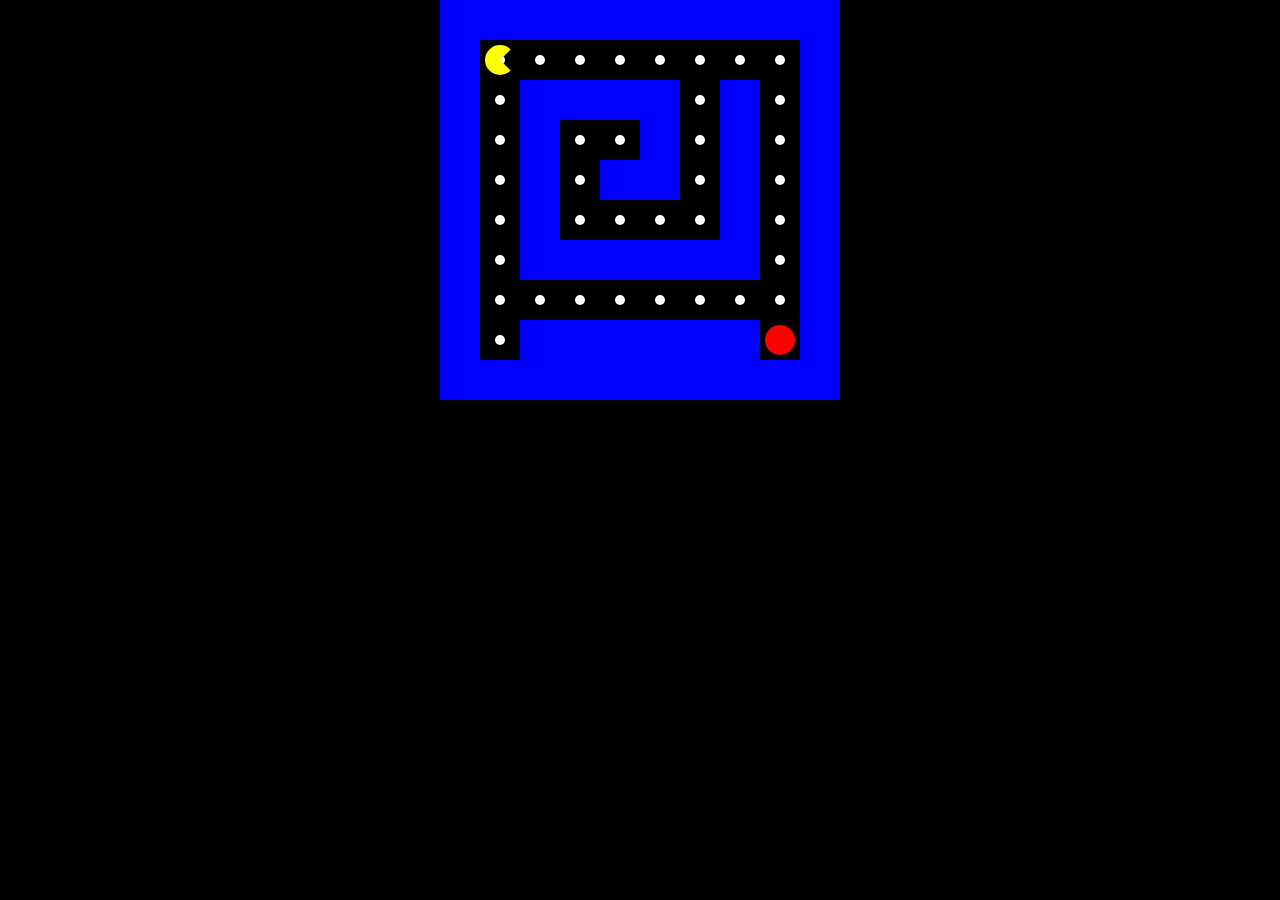
<file: index.html>
<!DOCTYPE html>
<html lang="pt-BR">
<head>
  <meta charset="UTF-8">
  <title>Mini Pac-Man</title>
  <style>
    body {
      margin: 0;
      background-color: black;
    }
    canvas {
      display: block;
      margin: auto;
      background-color: #000;
    }
  </style>
</head>
<body>
  <canvas id="gameCanvas" width="400" height="400"></canvas>

  <script>
    const canvas = document.getElementById('gameCanvas');
    const ctx = canvas.getContext('2d');

    const tileSize = 40;
    const rows = 10;
    const cols = 10;

    const maze = [
      "##########",
      "#........#",
      "#.####.#.#",
      "#.#..#.#.#",
      "#.#.##.#.#",
      "#.#....#.#",
      "#.######.#",
      "#........#",
      "#.######.#",
      "##########"
    ];

    let player = { x: 1, y: 1 };
    let enemy = { x: 8, y: 8 };
    let score = 0;

    function drawMaze() {
      for (let y = 0; y < rows; y++) {
        for (let x = 0; x < cols; x++) {
          const tile = maze[y][x];
          if (tile === "#") {
            ctx.fillStyle = "blue";
            ctx.fillRect(x * tileSize, y * tileSize, tileSize, tileSize);
          } else {
            ctx.fillStyle = "black";
            ctx.fillRect(x * tileSize, y * tileSize, tileSize, tileSize);
            ctx.fillStyle = "white";
            ctx.beginPath();
            ctx.arc(x * tileSize + tileSize / 2, y * tileSize + tileSize / 2, 5, 0, Math.PI * 2);
            ctx.fill();
          }
        }
      }
    }

    function drawPlayer() {
      ctx.fillStyle = "yellow";
      ctx.beginPath();
      ctx.arc(player.x * tileSize + tileSize / 2, player.y * tileSize + tileSize / 2, 15, 0.25 * Math.PI, 1.75 * Math.PI);
      ctx.lineTo(player.x * tileSize + tileSize / 2, player.y * tileSize + tileSize / 2);
      ctx.fill();
    }

    function drawEnemy() {
      ctx.fillStyle = "red";
      ctx.beginPath();
      ctx.arc(enemy.x * tileSize + tileSize / 2, enemy.y * tileSize + tileSize / 2, 15, 0, Math.PI * 2);
      ctx.fill();
    }

    function moveEnemy() {
      const directions = [
        { x: 0, y: -1 },
        { x: 0, y: 1 },
        { x: -1, y: 0 },
        { x: 1, y: 0 }
      ];
      const dir = directions[Math.floor(Math.random() * directions.length)];
      const newX = enemy.x + dir.x;
      const newY = enemy.y + dir.y;
      if (maze[newY][newX] !== "#") {
        enemy.x = newX;
        enemy.y = newY;
      }
    }

    function update() {
      if (maze[player.y][player.x] === ".") {
        maze[player.y] = maze[player.y].substring(0, player.x) + " " + maze[player.y].substring(player.x + 1);
        score++;
      }

      if (player.x === enemy.x && player.y === enemy.y) {
        alert("Você foi pego! Pontuação: " + score);
        document.location.reload();
      }

      ctx.clearRect(0, 0, canvas.width, canvas.height);
      drawMaze();
      drawPlayer();
      drawEnemy();
    }

    document.addEventListener("keydown", (e) => {
      let newX = player.x;
      let newY = player.y;

      if (e.key === "ArrowUp") newY--;
      if (e.key === "ArrowDown") newY++;
      if (e.key === "ArrowLeft") newX--;
      if (e.key === "ArrowRight") newX++;

      if (maze[newY][newX] !== "#") {
        player.x = newX;
        player.y = newY;
      }

      update();
    });

    setInterval(() => {
      moveEnemy();
      update();
    }, 500);

    update();
  </script>
</body>
</html>
</file>
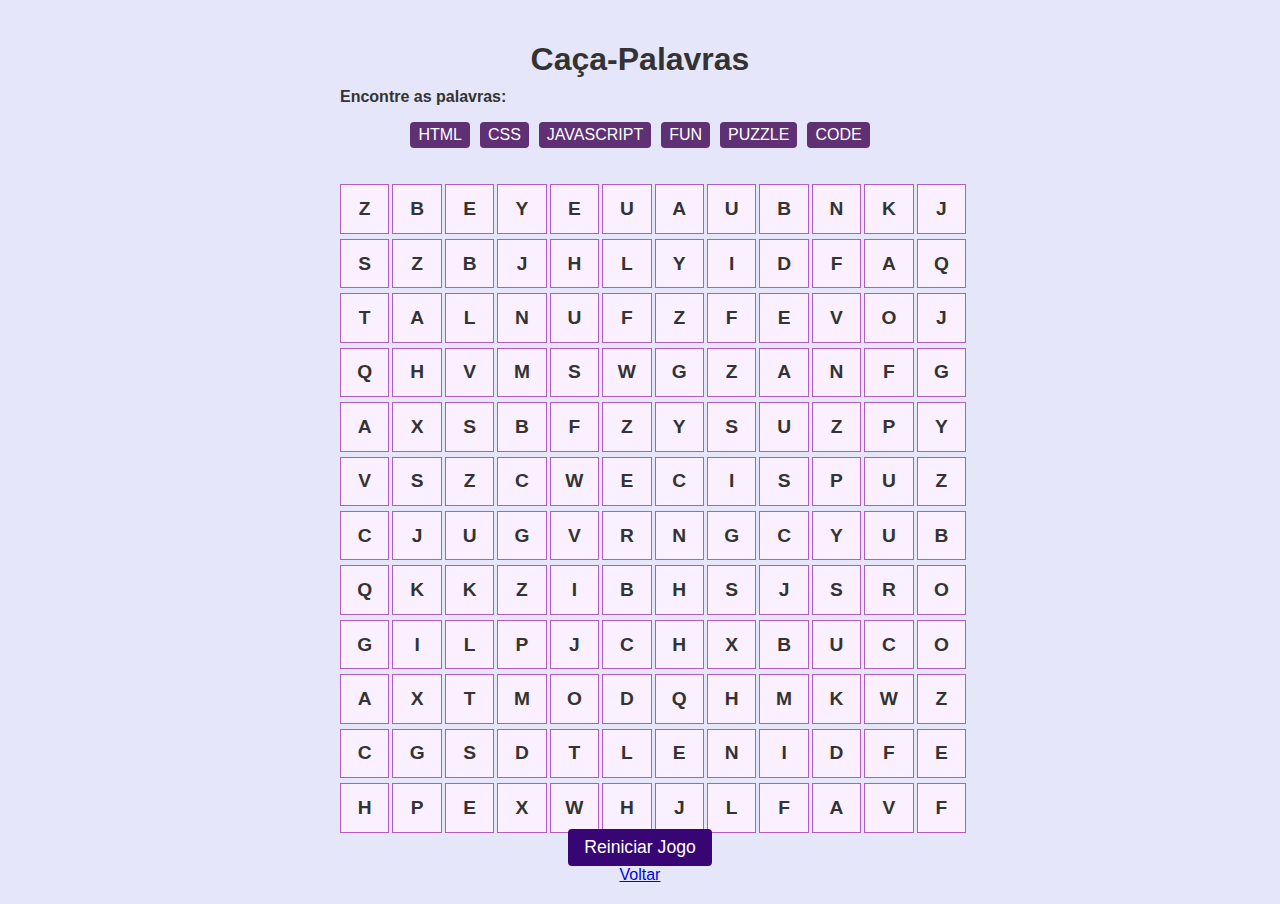
<file: game.html>
<!DOCTYPE html>
<html lang="pt-br">
<head>
  <meta charset="UTF-8" />
  <meta name="viewport" content="width=device-width, initial-scale=1.0"/>
  <title>Caça-Palavras Responsivo</title>
  <style>
    /* Estilos base */
    body {
      font-family: sans-serif;
      display: flex;
      flex-direction: column;
      align-items: center;
      margin: 20px;
      background-color: #E6E6FA; /* fundo lilás claro */
      color: #333;
    }

    h1 {
      margin-bottom: 10px;
      font-size: clamp(1.5rem, 4vw, 2rem);
      text-align: center;
    }

    #word-list {
      margin-bottom: 20px;
      width: 100%;
      max-width: 600px;
    }

    #word-list ul {
      list-style: none;
      padding: 0;
      display: flex;
      flex-wrap: wrap;
      gap: 10px;
      justify-content: center;
    }

    #word-list li {
      background: #5f3073;
      padding: 4px 8px;
      border-radius: 4px;
      font-size: clamp(0.8rem, 2vw, 1rem);
      color: #fff;
    }

    #word-list li.found {
      text-decoration: line-through;
      color: #dda0dd;
      opacity: 0.6;
    }

    /* Grid responsivo */
    #grid {
      display: grid;
      grid-template-columns: repeat(12, 1fr);
      gap: 5px;
      width: 100%;
      max-width: 600px;
    }

    .cell {
      width: 100%;
      aspect-ratio: 1;
      border: 1px solid #b25cbe;
      display: flex;
      align-items: center;
      justify-content: center;
      cursor: pointer;
      font-weight: bold;
      font-size: clamp(0.8rem, 2vw, 1.2rem);
      transition: background .2s;
      user-select: none;
      background: #faf0ff;
      color: #333;
    }

    .cell.selected {
      background: #D8BFD8;
    }

    .cell.found {
      background: #dda0dd;
      color: #4b0082;
    }

    /* Botão */
    #reset {
      margin-top: 20px;
      padding: 8px 16px;
      font-size: clamp(0.9rem, 2.5vw, 1.1rem);
      border: none;
      background: #370574;
      color: #fff;
      border-radius: 4px;
      cursor: pointer;
      transition: background .2s;
    }

    #reset:hover {
      background: #c730c5;
    }

    /* Ajustes para telas menores */
    @media (max-width: 480px) {
      body {
        margin: 10px;
      }

      #word-list ul {
        gap: 6px;
      }

      #grid {
        gap: 1px;
      }

      #reset {
        padding: 6px 12px;
      }
    }
  </style>
</head>
<body>
  <h1>Caça-Palavras</h1>

  <div id="word-list">
    <strong>Encontre as palavras:</strong>
    <ul id="words"></ul>
  </div>

  <div id="grid"></div>

  <button id="reset">Reiniciar Jogo</button>

  <script>
    const WORDS = ['HTML','CSS','JAVASCRIPT','FUN','PUZZLE','CODE'];
    const SIZE = 12;
    const DIRECTIONS = [
      [ 0,  1], [ 1,  0], [ 0, -1], [-1,  0],
      [ 1,  1], [ 1, -1], [-1,  1], [-1, -1]
    ];

    function createEmptyGrid(n) {
      return Array.from({length: n}, () => Array(n).fill(''));
    }

    function canPlace(grid, word, row, col, dir) {
      const [dr, dc] = dir;
      for (let i = 0; i < word.length; i++) {
        const r = row + dr * i;
        const c = col + dc * i;
        if (r < 0 || r >= SIZE || c < 0 || c >= SIZE) return false;
        if (grid[r][c] && grid[r][c] !== word[i]) return false;
      }
      return true;
    }

    function placeWord(grid, word) {
      const attempts = 1000;
      for (let i = 0; i < attempts; i++) {
        const dir = DIRECTIONS[Math.floor(Math.random() * DIRECTIONS.length)];
        const row = Math.floor(Math.random() * SIZE);
        const col = Math.floor(Math.random() * SIZE);
        if (canPlace(grid, word, row, col, dir)) {
          for (let k = 0; k < word.length; k++) {
            grid[row + dir[0]*k][col + dir[1]*k] = word[k];
          }
          return true;
        }
      }
      return false;
    }

    function fillRandom(grid) {
      const letters = 'ABCDEFGHIJKLMNOPQRSTUVWXYZ';
      for (let i = 0; i < SIZE; i++) {
        for (let j = 0; j < SIZE; j++) {
          if (!grid[i][j]) {
            grid[i][j] = letters.charAt(Math.floor(Math.random() * letters.length));
          }
        }
      }
    }

    let gridData, foundWords;

    function initGame() {
      gridData = createEmptyGrid(SIZE);
      foundWords = new Set();
      WORDS.forEach(w => {
        if (!placeWord(gridData, w)) {
          console.warn(`Não foi possível posicionar: ${w}`);
        }
      });
      fillRandom(gridData);
      renderWordList();
      renderGrid();
    }

    function renderWordList() {
      const ul = document.getElementById('words');
      ul.innerHTML = '';
      WORDS.forEach(w => {
        const li = document.createElement('li');
        li.textContent = w;
        li.id = `word-${w}`;
        ul.appendChild(li);
      });
    }

    function renderGrid() {
      const container = document.getElementById('grid');
      container.innerHTML = '';
      for (let i = 0; i < SIZE; i++) {
        for (let j = 0; j < SIZE; j++) {
          const span = document.createElement('span');
          span.className = 'cell';
          span.dataset.row = i;
          span.dataset.col = j;
          span.textContent = gridData[i][j];
          container.appendChild(span);
        }
      }
      attachSelectionHandlers();
    }

    function attachSelectionHandlers() {
      const cells = document.querySelectorAll('.cell');
      let selecting = false;
      let path = [];
      let lastPos = null;

      cells.forEach(cell => {
        cell.addEventListener('mousedown', e => {
          selecting = true;
          path = [e.target];
          lastPos = [+e.target.dataset.row, +e.target.dataset.col];
          e.target.classList.add('selected');
        });
        cell.addEventListener('mouseover', e => {
          if (!selecting) return;
          const r = +e.target.dataset.row;
          const c = +e.target.dataset.col;
          const dr = r - lastPos[0], dc = c - lastPos[1];
          if (Math.abs(dr) <= 1 && Math.abs(dc) <= 1 && !path.includes(e.target)) {
            path.push(e.target);
            lastPos = [r, c];
            e.target.classList.add('selected');
          }
        });
      });

      document.addEventListener('mouseup', () => {
        if (!selecting) return;
        selecting = false;
        const word = path.map(c => c.textContent).join('');
        const rev  = path.map(c => c.textContent).reverse().join('');
        if (WORDS.includes(word) && !foundWords.has(word)) markFound(path, word);
        else if (WORDS.includes(rev) && !foundWords.has(rev)) markFound(path, rev);
        else clearSelection(path);
        path = [];
      });
    }

    function markFound(path, w) {
      foundWords.add(w);
      path.forEach(c => {
        c.classList.remove('selected');
        c.classList.add('found');
      });
      document.getElementById(`word-${w}`).classList.add('found');
      if (foundWords.size === WORDS.length) {
        setTimeout(() => alert('Parabéns! Encontrou todas as palavras!'), 100);
      }
    }

    function clearSelection(path) {
      path.forEach(c => c.classList.remove('selected'));
    }

    document.getElementById('reset').addEventListener('click', initGame);
    window.onload = initGame;
  </script>
  <a href="index.html" class="btn-jogar">Voltar</a>
</body>
</html>
</file>
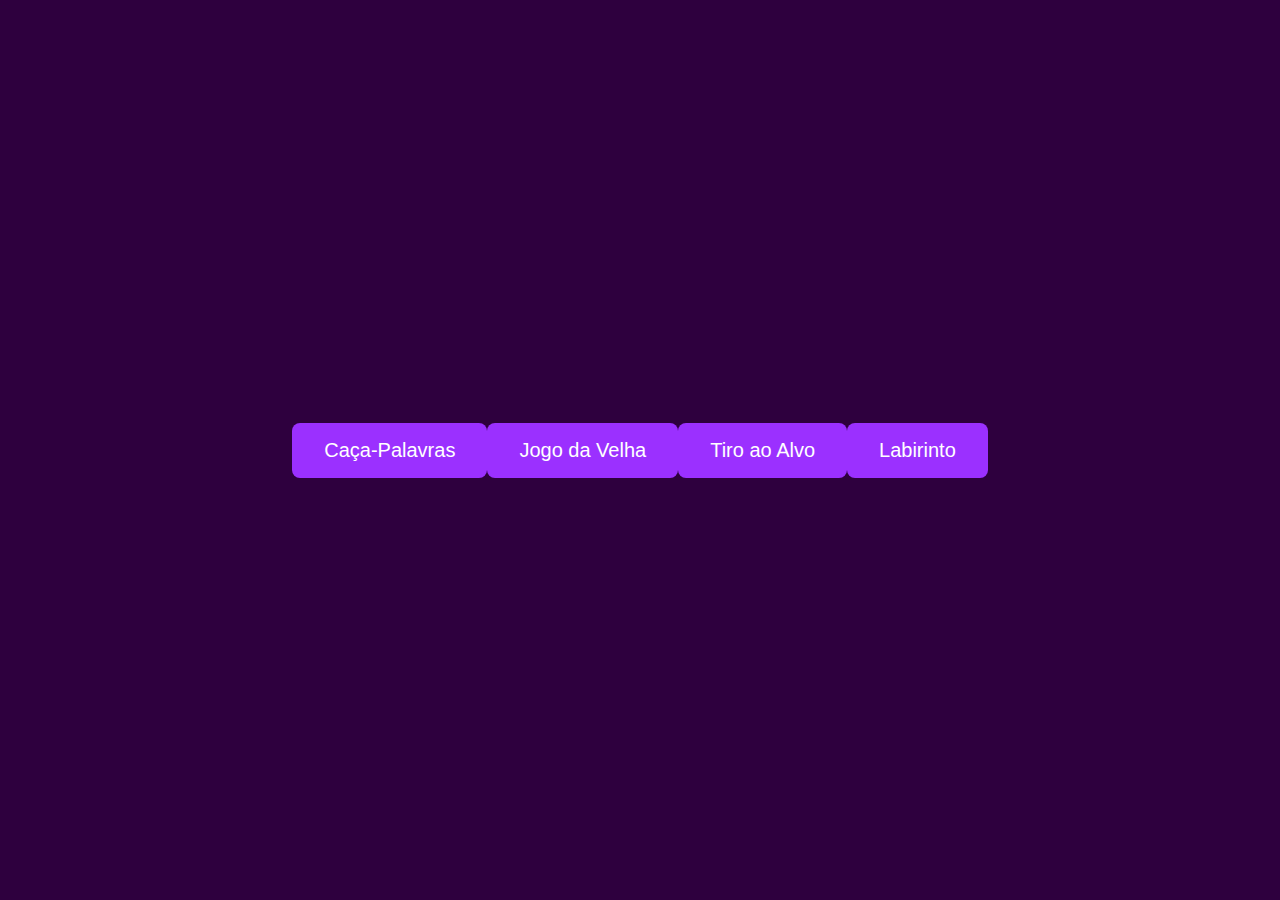
<file: jg.html>
<!DOCTYPE html>
<html lang="pt-br">
<head>
  <meta charset="UTF-8" />
  <meta name="viewport" content="width=device-width, initial-scale=1.0" />
  <title>Página do Jogo</title>
  <style>
    body {
      margin: 0;
      height: 100vh;
      background-color: #2e003e;
      display: flex;
      justify-content: center;
      align-items: center;
      font-family: Arial, sans-serif;
    }

    .btn-jogar {
      padding: 1rem 2rem;
      background-color: #9b30ff;
      color: #fff;
      font-size: 1.25rem;
      border: none;
      border-radius: 8px;
      cursor: pointer;
      transition: background-color 0.3s;
    }

    .btn-jogar:hover {
      background-color: #7a1fb2;
    }
  </style>
</head>
<body>
  <button
    class="btn-jogar"
    onclick="window.location.href='game.html'"
  > Caça-Palavras
  </button>
  <button
    class="btn-jogar"
    onclick="window.location.href='jgvl.html'"
  > Jogo da Velha
  </button>
  <button
    class="btn-jogar"
    onclick="window.location.href='tiro.html'"
  > Tiro ao Alvo
  </button>

  
 
   <button
    class="btn-jogar"
    onclick="window.location.href='ouro.html'"
  > Labirinto
  </button>
  <!-- Insira seu canvas ou scripts de jogo aqui -->
</body>
</html>
</file>
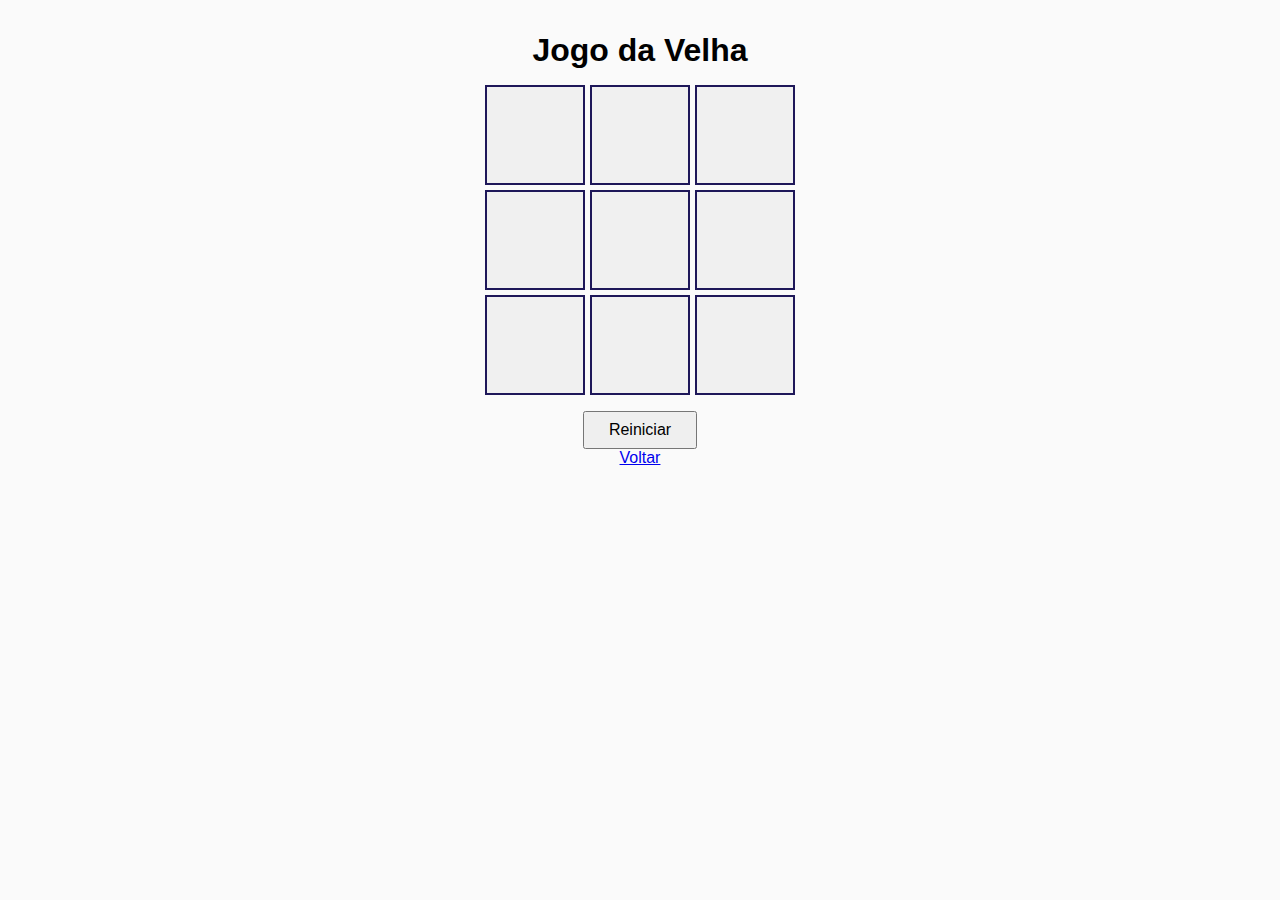
<file: jgvl.html>
<!DOCTYPE html>
<html lang="pt-BR">
<head>
  <meta charset="UTF-8" />
  <meta name="viewport" content="width=device-width, initial-scale=1.0"/>
  <title>Jogo da Velha</title>
  <link rel="stylesheet" href="styles.css">
</head>
<body>
  <h1>Jogo da Velha</h1>
  <div id="board" class="board">
    <!-- 9 células geradas via JavaScript -->
  </div>
  <button id="reset">Reiniciar</button>
  </div>
<a href="index.html" class="btn-jogar">Voltar</a>

  <script src="script.js"></script>
</body>
</html>
</file>
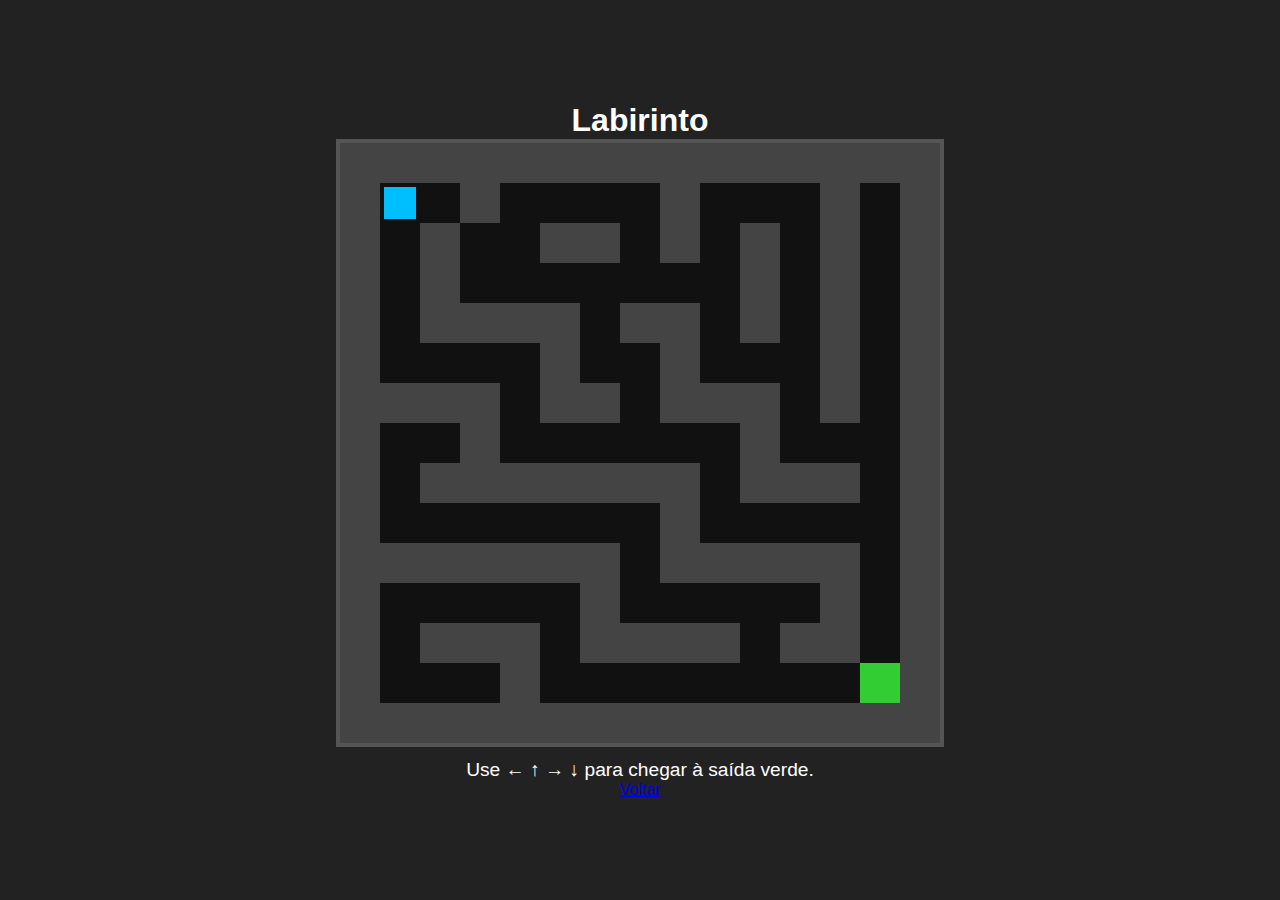
<file: labirinto.html>
<!DOCTYPE html>
<html lang="pt-BR">
<head>
  <meta charset="UTF-8">
  <title>Jogo do Labirinto</title>
  <style>
    * { margin: 0; padding: 0; box-sizing: border-box; }
    body {
      display: flex;
      flex-direction: column;
      align-items: center;
      background: #222;
      color: #fff;
      font-family: sans-serif;
      user-select: none;
      height: 100vh;
      justify-content: center;
    }
    canvas {
      background: #111;
      border: 4px solid #555;
    }
    #status {
      margin-top: 12px;
      font-size: 1.2rem;
    }
  </style>
</head>
<body>

  <h1>Labirinto</h1>
  <canvas id="maze" width="600" height="600"></canvas>
  <div id="status">Use ← ↑ → ↓ para chegar à saída verde.</div>

  <script>
    const canvas = document.getElementById('maze');
    const ctx = canvas.getContext('2d');
    const tileSize = 40;
    
    // 15x15: 1 = parede, 0 = espaço livre, 2 = saída
    const mapData = [
      [1,1,1,1,1,1,1,1,1,1,1,1,1,1,1],
      [1,0,0,1,0,0,0,0,1,0,0,0,1,0,1],
      [1,0,1,0,0,1,1,0,1,0,1,0,1,0,1],
      [1,0,1,0,0,0,0,0,0,0,1,0,1,0,1],
      [1,0,1,1,1,1,0,1,1,0,1,0,1,0,1],
      [1,0,0,0,0,1,0,0,1,0,0,0,1,0,1],
      [1,1,1,1,0,1,1,0,1,1,1,0,1,0,1],
      [1,0,0,1,0,0,0,0,0,0,1,0,0,0,1],
      [1,0,1,1,1,1,1,1,1,0,1,1,1,0,1],
      [1,0,0,0,0,0,0,0,1,0,0,0,0,0,1],
      [1,1,1,1,1,1,1,0,1,1,1,1,1,0,1],
      [1,0,0,0,0,0,1,0,0,0,0,0,1,0,1],
      [1,0,1,1,1,0,1,1,1,1,0,1,1,0,1],
      [1,0,0,0,1,0,0,0,0,0,0,0,0,2,1],
      [1,1,1,1,1,1,1,1,1,1,1,1,1,1,1]
    ];
    
    // Estado do jogador
    const player = { x: 1, y: 1, color: 'deepskyblue' };
    let gameOver = false;
    
    // Desenha todo o labirinto e o jogador
    function draw() {
      ctx.clearRect(0, 0, canvas.width, canvas.height);
      for (let row = 0; row < mapData.length; row++) {
        for (let col = 0; col < mapData[row].length; col++) {
          const tile = mapData[row][col];
          if (tile === 1) {
            ctx.fillStyle = '#444';
            ctx.fillRect(col * tileSize, row * tileSize, tileSize, tileSize);
          } else if (tile === 2) {
            ctx.fillStyle = 'limegreen';
            ctx.fillRect(col * tileSize, row * tileSize, tileSize, tileSize);
          }
        }
      }
      // jogador
      ctx.fillStyle = player.color;
      ctx.fillRect(
        player.x * tileSize + 4,
        player.y * tileSize + 4,
        tileSize - 8,
        tileSize - 8
      );
    }
    
    // Tenta mover jogador e checa vitória
    function move(dx, dy) {
      if (gameOver) return;
      const nx = player.x + dx;
      const ny = player.y + dy;
      const target = mapData[ny] && mapData[ny][nx];
      if (target === 0 || target === 2) {
        player.x = nx;
        player.y = ny;
        if (target === 2) {
          document.getElementById('status').textContent = 'Você escapou! Parabéns!';
          gameOver = true;
        }
      }
      draw();
    }
    
    // Controles via teclado
    window.addEventListener('keydown', e => {
      switch (e.code) {
        case 'ArrowUp':    move(0, -1); break;
        case 'ArrowDown':  move(0, 1);  break;
        case 'ArrowLeft':  move(-1, 0); break;
        case 'ArrowRight': move(1, 0);  break;
      }
    });
    
    // Inicialização
    draw();
  </script>
  <a href="index.html" class="btn-jogar">Voltar</a>
</body>
</html>
</file>
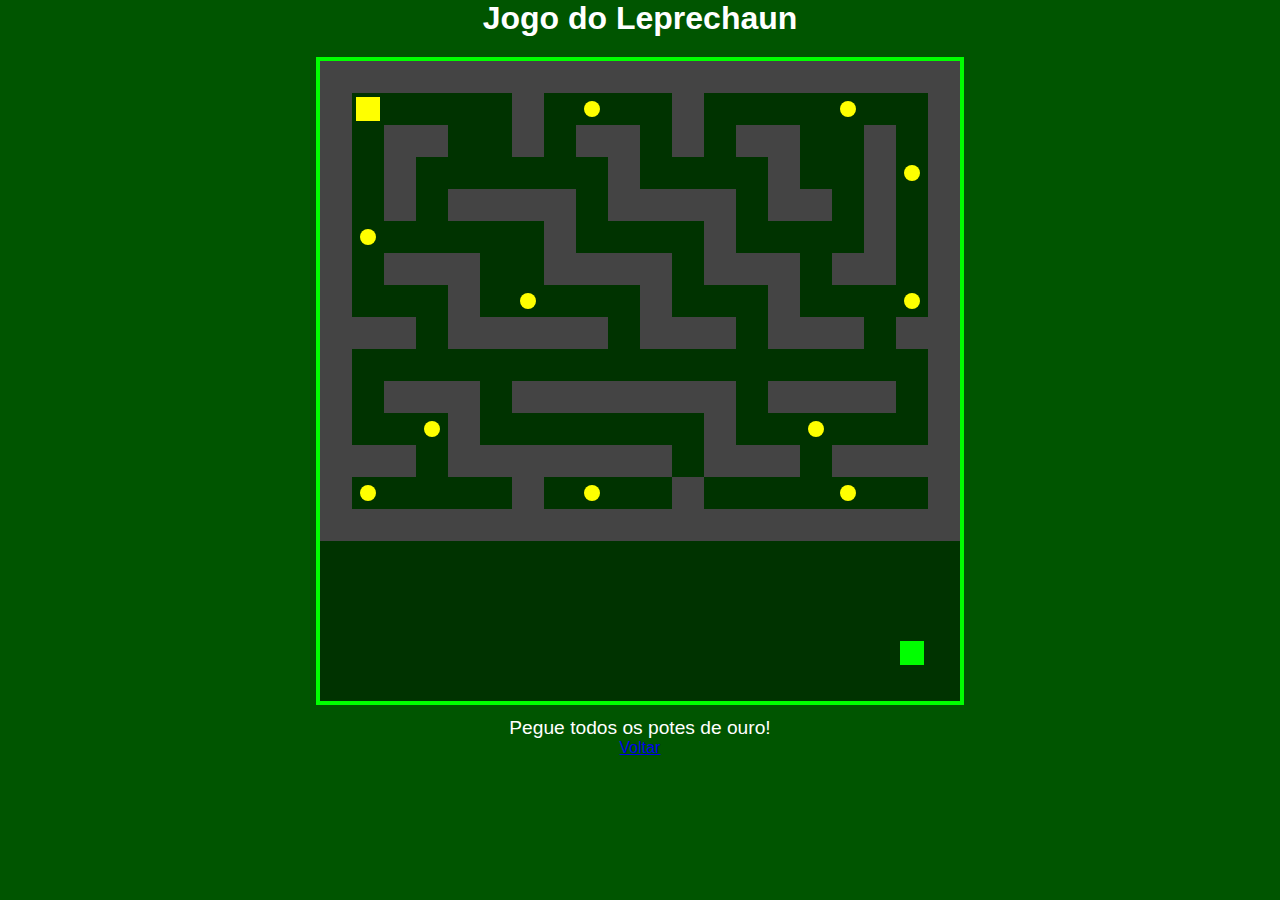
<file: ouro.html>
<!DOCTYPE html>
<html lang="pt-BR">
<head>
  <meta charset="UTF-8">
  <title>Jogo do Leprechaun</title>
  <style>
    * { margin: 0; padding: 0; box-sizing: border-box; }
    body {
      display: flex; flex-direction: column;
      align-items: center; background: #005500;
      color: #fff; font-family: sans-serif;
      user-select: none; overflow: hidden;
    }
    #game {
      background: #003300; border: 4px solid #0f0;
      margin-top: 20px;
    }
    #status {
      margin-top: 12px; font-size: 1.2rem;
    }
  </style>
</head>
<body>

  <h1>Jogo do Leprechaun</h1>
  <canvas id="game" width="640" height="640"></canvas>
  <div id="status">Pegue todos os potes de ouro!</div>

  <script>
    const canvas = document.getElementById('game');
    const ctx = canvas.getContext('2d');
    const tileSize = 32;
    const cols = canvas.width / tileSize;
    const rows = canvas.height / tileSize;

    // Mapa: 0 = vazio, 1 = parede, 2 = pote de ouro
    const mapData = [
      [1,1,1,1,1,1,1,1,1,1,1,1,1,1,1,1,1,1,1,1],
      [1,2,0,0,0,0,1,0,2,0,0,1,0,0,0,0,2,0,0,1],
      [1,0,1,1,0,0,1,0,1,1,0,1,0,1,1,0,0,1,0,1],
      [1,0,1,0,0,0,0,0,0,1,0,0,0,0,1,0,0,1,2,1],
      [1,0,1,0,1,1,1,1,0,1,1,1,1,0,1,1,0,1,0,1],
      [1,2,0,0,0,0,0,1,0,0,0,0,1,0,0,0,0,1,0,1],
      [1,0,1,1,1,0,0,1,1,1,1,0,1,1,1,0,1,1,0,1],
      [1,0,0,0,1,0,2,0,0,0,1,0,0,0,1,0,0,0,2,1],
      [1,1,1,0,1,1,1,1,1,0,1,1,1,0,1,1,1,0,1,1],
      [1,0,0,0,0,0,0,0,0,0,0,0,0,0,0,0,0,0,0,1],
      [1,0,1,1,1,0,1,1,1,1,1,1,1,0,1,1,1,1,0,1],
      [1,0,0,2,1,0,0,0,0,0,0,0,1,0,0,2,0,0,0,1],
      [1,1,1,0,1,1,1,1,1,1,1,0,1,1,1,0,1,1,1,1],
      [1,2,0,0,0,0,1,0,2,0,0,1,0,0,0,0,2,0,0,1],
      [1,1,1,1,1,1,1,1,1,1,1,1,1,1,1,1,1,1,1,1]
    ];

    // Entidades
    const player = { x: 1, y: 1, color: '#ff0' };
    const leprechaun = { x: cols - 2, y: rows - 2, color: '#0f0' };

    let remaining = 0;
    let gameOver = false;

    // Desenha o mapa e entidades
    function draw() {
      ctx.clearRect(0, 0, canvas.width, canvas.height);

      // Chão, paredes e potes
      for (let y = 0; y < mapData.length; y++) {
        for (let x = 0; x < mapData[y].length; x++) {
          const tile = mapData[y][x];
          if (tile === 1) {
            ctx.fillStyle = '#444'; // parede
            ctx.fillRect(x*tileSize, y*tileSize, tileSize, tileSize);
          }
          if (tile === 2) {
            ctx.fillStyle = '#ff0'; // pote de ouro
            ctx.beginPath();
            ctx.arc(x*tileSize + tileSize/2, y*tileSize + tileSize/2, tileSize/4, 0, 2*Math.PI);
            ctx.fill();
          }
        }
      }

      // Jogador
      ctx.fillStyle = player.color;
      ctx.fillRect(player.x*tileSize+4, player.y*tileSize+4, tileSize-8, tileSize-8);

      // Leprechaun
      ctx.fillStyle = leprechaun.color;
      ctx.fillRect(leprechaun.x*tileSize+4, leprechaun.y*tileSize+4, tileSize-8, tileSize-8);
    }

    // Contabiliza potes no mapa
    function countGold() {
      remaining = mapData.flat().filter(v => v === 2).length;
    }

    // Movimenta jogador se o destino não for parede
    function tryMove(entity, dx, dy) {
      const nx = entity.x + dx;
      const ny = entity.y + dy;
      if (mapData[ny] && mapData[ny][nx] !== 1) {
        entity.x = nx; entity.y = ny;
      }
    }

    // Coleta ouro se existir
    function collect() {
      if (mapData[player.y][player.x] === 2) {
        mapData[player.y][player.x] = 0;
        remaining--;
      }
    }

    // IA simples do Leprechaun (segue o jogador)
    function moveLeprechaun() {
      const dx = player.x - leprechaun.x;
      const dy = player.y - leprechaun.y;
      const moves = [];
      if (dx > 0) moves.push([1,0]);
      if (dx < 0) moves.push([-1,0]);
      if (dy > 0) moves.push([0,1]);
      if (dy < 0) moves.push([0,-1]);
      // tenta cada opção até achar caminho livre
      for (let [mx, my] of moves) {
        const nx = leprechaun.x + mx;
        const ny = leprechaun.y + my;
        if (mapData[ny] && mapData[ny][nx] !== 1) {
          leprechaun.x = nx; leprechaun.y = ny;
          break;
        }
      }
    }

    // Atualiza estado a cada ciclo
    function update() {
      if (gameOver) return;

      moveLeprechaun();
      if (leprechaun.x === player.x && leprechaun.y === player.y) {
        document.getElementById('status').textContent = 'Você foi pego! GAME OVER.';
        gameOver = true;
      }
      if (remaining === 0) {
        document.getElementById('status').textContent = 'Parabéns! Você coletou tudo.';
        gameOver = true;
      }

      draw();
      if (!gameOver) setTimeout(update, 200);
    }

    // Leitura de teclas
    window.addEventListener('keydown', e => {
      if (gameOver) return;
      switch (e.code) {
        case 'ArrowUp':    tryMove(player, 0, -1); break;
        case 'ArrowDown':  tryMove(player, 0, 1);  break;
        case 'ArrowLeft':  tryMove(player, -1, 0); break;
        case 'ArrowRight': tryMove(player, 1, 0);  break;
      }
      collect();
      draw();
    });

    // Inicialização
    countGold();
    draw();
    setTimeout(update, 200);
  </script>
  <a href="index.html" class="btn-jogar">Voltar</a>
</body>
</html>
</file>
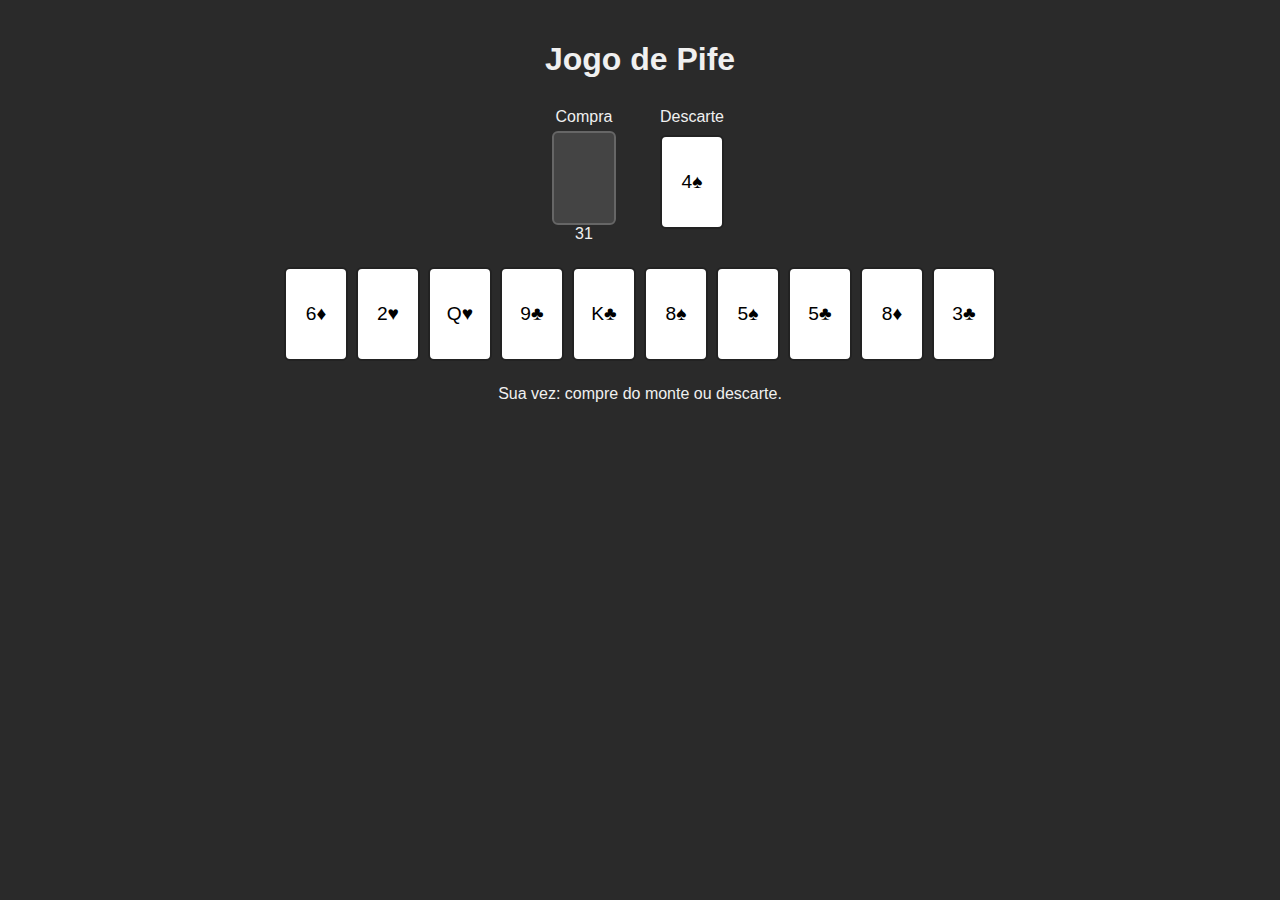
<file: pif.html>
<!DOCTYPE html>
<html lang="pt-BR">
<head>
  <meta charset="UTF-8" />
  <title>Jogo de Pife</title>
  <style>
    body {
      font-family: sans-serif;
      display: flex;
      flex-direction: column;
      align-items: center;
      background: #2a2a2a;
      color: #f0f0f0;
      margin: 0;
      padding: 20px;
    }

    h1 {
      margin-bottom: 10px;
    }

    #table {
      display: flex;
      gap: 40px;
      margin-top: 20px;
    }

    .pile {
      display: flex;
      flex-direction: column;
      align-items: center;
      cursor: pointer;
    }

    .pile .label {
      margin-bottom: 5px;
    }

    .card, .card-back {
      width: 60px;
      height: 90px;
      border-radius: 6px;
      display: flex;
      justify-content: center;
      align-items: center;
      font-size: 1.2rem;
      user-select: none;
    }

    .card-back {
      background: #444;
      border: 2px solid #666;
    }

    .card {
      background: #fff;
      color: #000;
      border: 2px solid #222;
      margin: 4px;
      cursor: pointer;
    }

    #hand {
      display: flex;
      flex-wrap: wrap;
      justify-content: center;
      margin-top: 20px;
      max-width: 90vw;
    }

    #status {
      margin-top: 20px;
    }
  </style>
</head>
<body>

  <h1>Jogo de Pife</h1>

  <div id="table">
    <div id="deck" class="pile">
      <div class="label">Compra</div>
      <div class="card-back"></div>
      <div id="deck-count">52</div>
    </div>
    <div id="discard" class="pile">
      <div class="label">Descarte</div>
      <div id="discard-top" class="card-back"></div>
    </div>
  </div>

  <div id="hand"></div>

  <div id="status"></div>

  <script>
    // Monta o baralho de 52 cartas
    const suits = ['♠','♥','♦','♣'];
    const ranks = ['A','2','3','4','5','6','7','8','9','10','J','Q','K'];
    let deck = [];
    suits.forEach(s => ranks.forEach(r => deck.push({ suit: s, rank: r })));

    // Estado do jogo
    let playerHand = [];
    let computerHand = [];
    let discardPile = [];

    const deckEl = document.getElementById('deck');
    const deckCountEl = document.getElementById('deck-count');
    const discardTopEl = document.getElementById('discard-top');
    const handEl = document.getElementById('hand');
    const statusEl = document.getElementById('status');

    // Embaralha array in-place
    function shuffle(arr) {
      for (let i = arr.length - 1; i > 0; i--) {
        const j = Math.floor(Math.random() * (i + 1));
        [arr[i], arr[j]] = [arr[j], arr[i]];
      }
    }

    // Renderiza mão do jogador clicável
    function renderHand() {
      handEl.innerHTML = '';
      playerHand.forEach((card, idx) => {
        const c = document.createElement('div');
        c.className = 'card';
        c.textContent = card.rank + card.suit;
        c.onclick = () => discard(idx);
        handEl.appendChild(c);
      });
    }

    // Atualiza contadores na UI
    function updateUI() {
      deckCountEl.textContent = deck.length;
      if (discardPile.length) {
        const top = discardPile[discardPile.length - 1];
        discardTopEl.textContent = top.rank + top.suit;
        discardTopEl.className = 'card';
      } else {
        discardTopEl.textContent = '';
        discardTopEl.className = 'card-back';
      }
    }

    // Inicia o jogo: embaralha e distribui 10 cartas a cada
    function startGame() {
      shuffle(deck);
      playerHand = deck.splice(0, 10);
      computerHand = deck.splice(0, 10);
      discardPile = [deck.pop()];
      renderHand();
      updateUI();
      statusEl.textContent = 'Sua vez: compre do monte ou descarte.';
    }

    // Jogador compra do monte
    deckEl.onclick = () => {
      if (!deck.length) return;
      playerHand.push(deck.pop());
      renderHand();
      updateUI();
      statusEl.textContent = 'Agora descarte uma carta da mão.';
    };

    // Jogador compra do descarte
    discardTopEl.onclick = () => {
      if (!discardPile.length) return;
      playerHand.push(discardPile.pop());
      renderHand();
      updateUI();
      statusEl.textContent = 'Agora descarte uma carta da mão.';
    };

    // Jogador descarta uma carta da mão
    function discard(handIndex) {
      const card = playerHand.splice(handIndex, 1)[0];
      discardPile.push(card);
      renderHand();
      updateUI();
      // Verifica vitória do jogador
      if (playerHand.length === 0) {
        statusEl.textContent = 'Você venceu!';
        disableActions();
        return;
      }
      // Vez do computador
      statusEl.textContent = 'Vez do computador...';
      setTimeout(computerTurn, 700);
    }

    // Lógica simples para o computador: compra e descarta aleatório
    function computerTurn() {
      // compra do monte se disponível, senão do descarte
      let card;
      if (deck.length) {
        card = deck.pop();
      } else {
        card = discardPile.pop();
      }
      computerHand.push(card);
      // descarta carta aleatória
      const idx = Math.floor(Math.random() * computerHand.length);
      const discarded = computerHand.splice(idx, 1)[0];
      discardPile.push(discarded);
      updateUI();
      // Verifica vitória do computador
      if (computerHand.length === 0) {
        statusEl.textContent = 'Computador venceu!';
        disableActions();
        return;
      }
      statusEl.textContent = 'Sua vez: compre ou use descarte.';
    }

    // Desabilita cliques após fim de jogo
    function disableActions() {
      deckEl.onclick = null;
      discardTopEl.onclick = null;
      playerHand = []; // limpa para não renderizar mais
      renderHand();
    }

    // Inicia tudo
    startGame();
  </script>
</body>
</html>
</file>
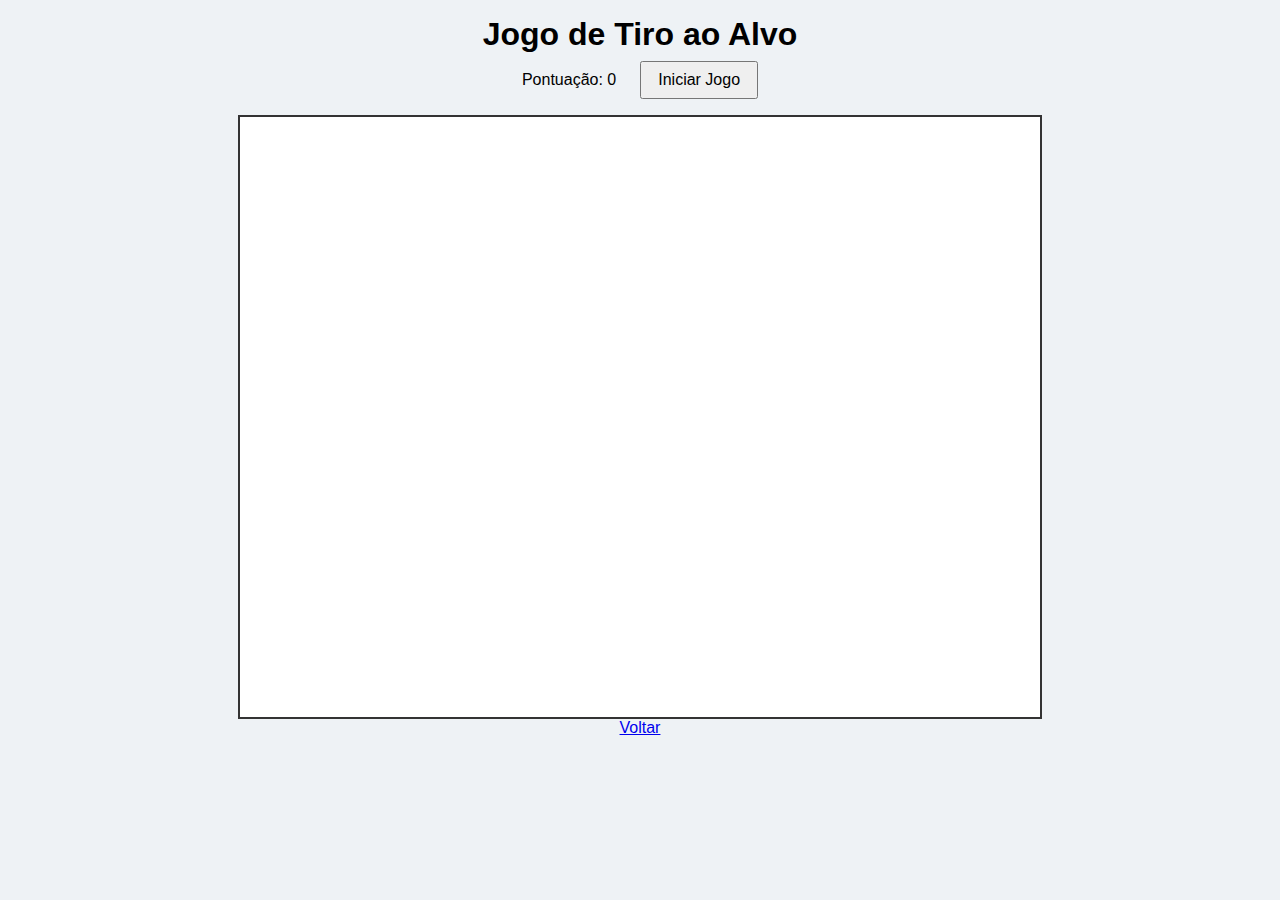
<file: tiro.html>
<!DOCTYPE html>
<html lang="pt-BR">
<head>
  <meta charset="UTF-8" />
  <meta name="viewport" content="width=device-width, initial-scale=1.0"/>
  <title>Jogo de Tiro ao Alvo</title>
  <style>
    * {
      box-sizing: border-box;
      margin: 0;
      padding: 0;
    }

    body {
      display: flex;
      flex-direction: column;
      align-items: center;
      font-family: Arial, sans-serif;
      background: #eef2f5;
      padding: 1rem;
    }

    h1 {
      margin-bottom: 0.5rem;
    }

    #game-info {
      margin-bottom: 1rem;
      display: flex;
      gap: 1.5rem;
      align-items: center;
    }

    #game-canvas {
      border: 2px solid #333;
      background: #fff;
      cursor: crosshair;
    }

    button {
      padding: 0.5rem 1rem;
      font-size: 1rem;
      cursor: pointer;
    }
  </style>
</head>
<body>
  <h1>Jogo de Tiro ao Alvo</h1>
  <div id="game-info">
    <span>Pontuação: <span id="score">0</span></span>
    <button id="start-btn">Iniciar Jogo</button>
  </div>
  <canvas id="game-canvas" width="800" height="600"></canvas>

  <script>
    const canvas = document.getElementById('game-canvas');
    const ctx = canvas.getContext('2d');
    const scoreEl = document.getElementById('score');
    const startBtn = document.getElementById('start-btn');

    let score = 0;
    let target = null;
    let gameInterval = null;
    let spawnTimeout = null;
    const gameDuration = 30 * 1000; // duração total do jogo (30s)
    const targetLife = 1000;       // tempo que o alvo fica visível (1s)

    function randomBetween(min, max) {
      return Math.random() * (max - min) + min;
    }

    function spawnTarget() {
      const r = 30;
      const x = randomBetween(r, canvas.width - r);
      const y = randomBetween(r, canvas.height - r);
      target = { x, y, r };

      draw();
      spawnTimeout = setTimeout(() => {
        clearCanvas();
        target = null;
      }, targetLife);
    }

    function draw() {
      clearCanvas();
      if (!target) return;
      ctx.beginPath();
      ctx.arc(target.x, target.y, target.r, 0, Math.PI * 2);
      ctx.fillStyle = '#e74c3c';
      ctx.fill();
      ctx.lineWidth = 3;
      ctx.strokeStyle = '#c0392b';
      ctx.stroke();
    }

    function clearCanvas() {
      ctx.clearRect(0, 0, canvas.width, canvas.height);
    }

    function handleShot(e) {
      if (!target) return;
      const rect = canvas.getBoundingClientRect();
      const mx = e.clientX - rect.left;
      const my = e.clientY - rect.top;
      const dist = Math.hypot(mx - target.x, my - target.y);

      if (dist <= target.r) {
        score++;
        scoreEl.textContent = score;
        clearTimeout(spawnTimeout);
        target = null;
        clearCanvas();
      }
    }

    function startGame() {
      score = 0;
      scoreEl.textContent = score;
      startBtn.disabled = true;

      const startTime = Date.now();
      spawnTarget();

      gameInterval = setInterval(() => {
        if (Date.now() - startTime >= gameDuration) {
          endGame();
        } else {
          spawnTarget();
        }
      }, targetLife + 300);
    }

    function endGame() {
      clearInterval(gameInterval);
      clearTimeout(spawnTimeout);
      target = null;
      draw();
      startBtn.disabled = false;
      alert('Fim de jogo! Sua pontuação foi: ' + score);
    }

    canvas.addEventListener('click', handleShot);
    startBtn.addEventListener('click', startGame);
  </script>
  <a href="index.html" class="btn-jogar">Voltar</a>
</body>
</html>
</file>
<file: styles.css>
* {
  box-sizing: border-box;
  margin: 0;
  padding: 0;
}

body {
  display: flex;
  flex-direction: column;
  align-items: center;
  font-family: Arial, sans-serif;
  background: #fafafa;
  padding: 2rem;
}

h1 {
  margin-bottom: 1rem;
}

.board {
  display: grid;
  grid-template-columns: repeat(3, 100px);
  grid-template-rows: repeat(3, 100px);
  gap: 5px;
}

.cell {
  background: #f0f0f0;
  border: 2px solid #1e1759;
  font-size: 2rem;
  display: flex;
  align-items: center;
  justify-content: center;
  cursor: pointer;
  transition: background 0.2s;
}

.cell:hover {
  background: #06238d;
}

button {
  margin-top: 1rem;
  padding: 0.5rem 1.5rem;
  font-size: 1rem;
  cursor: pointer;
}
</file>
